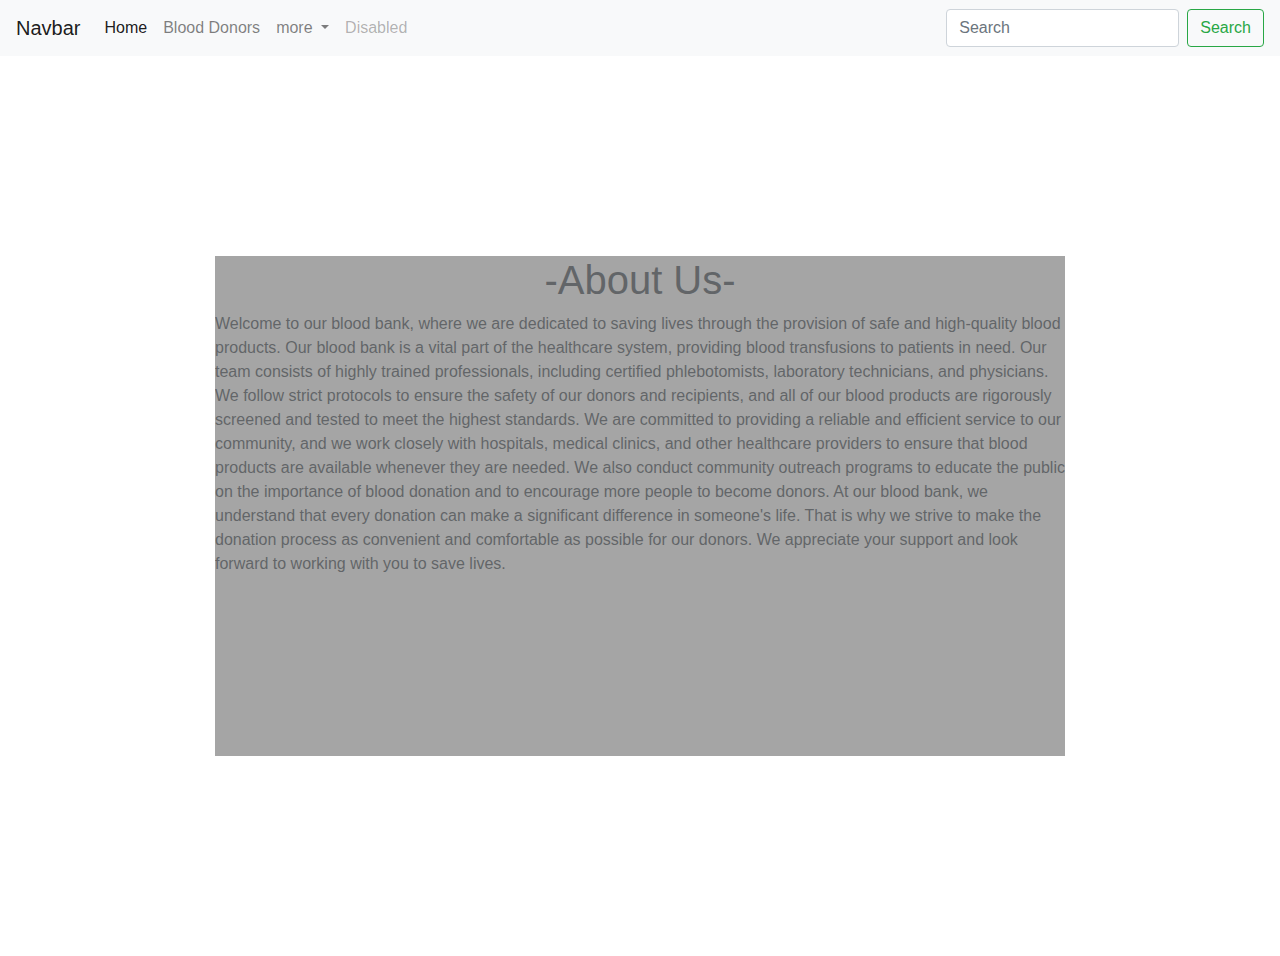
<file: aboutus.html>
<!doctype html>
<html lang="en">

<head>
  <!-- Required meta tags -->
  <meta charset="utf-8">
  <meta name="viewport" content="width=device-width, initial-scale=1, shrink-to-fit=no">

  <!-- Bootstrap CSS -->
  <link rel="stylesheet" href="https://cdn.jsdelivr.net/npm/bootstrap@4.3.1/dist/css/bootstrap.min.css"
    integrity="sha384-ggOyR0iXCbMQv3Xipma34MD+dH/1fQ784/j6cY/iJTQUOhcWr7x9JvoRxT2MZw1T" crossorigin="anonymous">
  <link rel="stylesheet" href="style3.css">

  <title>About US</title>
</head>

<body>
  <nav class="navbar navbar-expand-lg navbar-light bg-light">
    <a class="navbar-brand" href="#">Navbar</a>
    <button class="navbar-toggler" type="button" data-toggle="collapse" data-target="#navbarSupportedContent"
      aria-controls="navbarSupportedContent" aria-expanded="false" aria-label="Toggle navigation">
      <span class="navbar-toggler-icon"></span>
    </button>

    <div class="collapse navbar-collapse" id="navbarSupportedContent">
      <ul class="navbar-nav mr-auto">
        <li class="nav-item active">
          <a class="nav-link" href="#">Home <span class="sr-only">(current)</span></a>
        </li>
        <li class="nav-item">
          <a class="nav-link" href="blood_donors.html">Blood Donors</a>
        </li>
        <li class="nav-item dropdown">
          <a class="nav-link dropdown-toggle" href="#" id="navbarDropdown" role="button" data-toggle="dropdown"
            aria-haspopup="true" aria-expanded="false">
            more
          </a>
          <div class="dropdown-menu" aria-labelledby="navbarDropdown">
            <a class="dropdown-item" href="#">Helps</a>
            <a class="dropdown-item" href="#">partners</a>
            <div class="dropdown-divider"></div>
            <a class="dropdown-item" href="#">booking</a>
          </div>
        </li>
        <li class="nav-item">
          <a class="nav-link disabled" href="#" tabindex="-1" aria-disabled="true">Disabled</a>
        </li>
      </ul>
      <form class="form-inline my-2 my-lg-0">
        <input class="form-control mr-sm-2" type="search" placeholder="Search" aria-label="Search">
        <button class="btn btn-outline-success my-2 my-sm-0" type="submit">Search</button>
      </form>
    </div>
  </nav>
  <div class="main">
    <div class="box">
      <h1 style="text-align: center;">-About Us-</h1>
      <p>
        Welcome to our blood bank, where we are dedicated to saving lives through the provision of safe and high-quality
        blood products. Our blood bank is a vital part of the healthcare system, providing blood transfusions to
        patients in need.

        Our team consists of highly trained professionals, including certified phlebotomists, laboratory technicians,
        and physicians. We follow strict protocols to ensure the safety of our donors and recipients, and all of our
        blood products are rigorously screened and tested to meet the highest standards.

        We are committed to providing a reliable and efficient service to our community, and we work closely with
        hospitals, medical clinics, and other healthcare providers to ensure that blood products are available whenever
        they are needed. We also conduct community outreach programs to educate the public on the importance of blood
        donation and to encourage more people to become donors.

        At our blood bank, we understand that every donation can make a significant difference in someone's life. That
        is why we strive to make the donation process as convenient and comfortable as possible for our donors. We
        appreciate your support and look forward to working with you to save lives.






      </p>
    </div>
  </div>
  <!-- Optional JavaScript -->
  <!-- jQuery first, then Popper.js, then Bootstrap JS -->
  <script src="https://code.jquery.com/jquery-3.3.1.slim.min.js"
    integrity="sha384-q8i/X+965DzO0rT7abK41JStQIAqVgRVzpbzo5smXKp4YfRvH+8abtTE1Pi6jizo"
    crossorigin="anonymous"></script>
  <script src="https://cdn.jsdelivr.net/npm/popper.js@1.14.7/dist/umd/popper.min.js"
    integrity="sha384-UO2eT0CpHqdSJQ6hJty5KVphtPhzWj9WO1clHTMGa3JDZwrnQq4sF86dIHNDz0W1"
    crossorigin="anonymous"></script>
  <script src="https://cdn.jsdelivr.net/npm/bootstrap@4.3.1/dist/js/bootstrap.min.js"
    integrity="sha384-JjSmVgyd0p3pXB1rRibZUAYoIIy6OrQ6VrjIEaFf/nJGzIxFDsf4x0xIM+B07jRM"
    crossorigin="anonymous"></script>
</body>

</html>
</file>
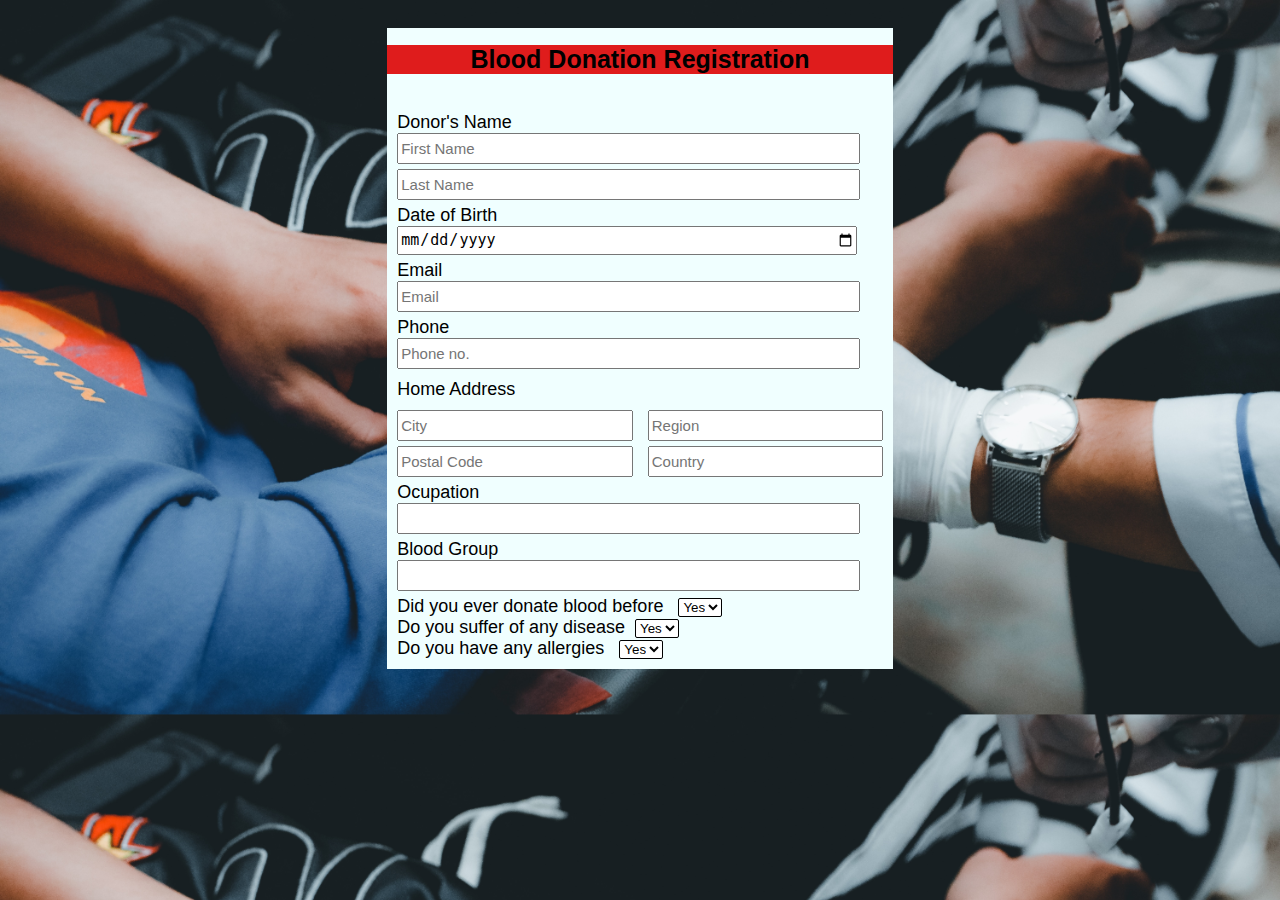
<file: donation.html>
<!DOCTYPE html>
<html lang="en">

<head>
  <meta charset="UTF-8">
  <meta http-equiv="X-UA-Compatible" content="IE=edge">
  <meta name="viewport" content="width=device-width, initial-scale=1.0">
  <title>Document</title>
  <!-- <link rel="stylesheet" href="login.css"> -->
  <link rel="stylesheet" href="donation.css">
  <style>
    body {
      background-image: url(/bootstrap2/image/login_background.jpg);
      background-size: cover;
    }

    .abc {
      height: 15vh;
      width: 100%;
    }
  </style>
</head>

<body>
  

  <div class="donation-box">
    <h1 style="font-size: 25px;">Blood Donation Registration</h1>
    <br>
    <form>
      <div>
        <label for="">Donor's Name</label>
        <input type="text" placeholder="First Name">
        <input  type="text" placeholder="Last Name">
      </div>
      <div>
        <label for="">Date of Birth</label>
        <input  type="date" placeholder="">
      </div>
      <div>
        <label for="">Email</label>
        <input type="email" placeholder="Email" name="" id="">
      </div>
      <label for="">Phone</label>
      <input placeholder="Phone no." type="text">
      <label for="">Home Address</label>
      <input style="width: 45%;visibility: hidden;" type="text">
      <input style="width: 45%;" placeholder="City" type="text">
      <input style="width: 45%;" placeholder="Region" type="text">
      <input style="width: 45%;" placeholder="Postal Code" type="text">
      <input style="width: 45%;" placeholder="Country" type="text">
      <label style="display: block;" for="">Ocupation</label>
      <input type="text">
      <label for="">Blood Group</label>
      <input type="text">
      <br>
      <label for="">Did you ever donate blood before <select name="" id="">
        <option value="">Yes</option>
        <option value="">No</option>
      </select></label>
      <br>
      <label  for="">Do you suffer of any disease<select name="" id="">
        <option  value="">Yes</option>
        <option value="">No</option>
      </select></label>
      <br>
      <label for="">Do you have any allergies <select name="" id="">
        <option value="">Yes</option>
        <option value="">No</option>
      </select></label>
    
      <!-- <label style="margin-left: 30px;" for="">Do you suffer of any disease</label>
      <input type="checkbox"> -->
    
      <!-- <p class="para-2">Not have a account? <a href="signup.html">signup here</a></p> -->
    </form>
  </div>
</body>
</html>
</file>
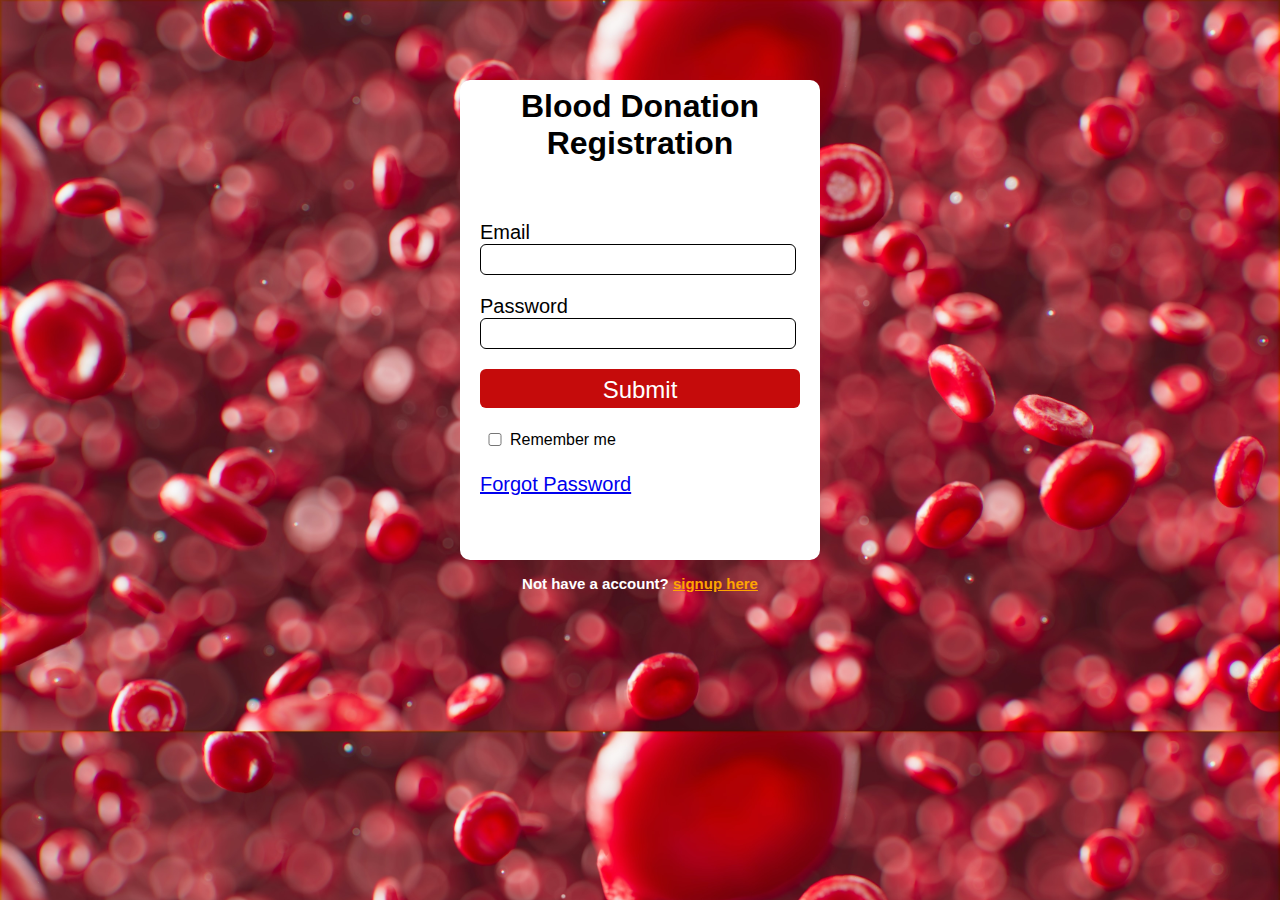
<file: login.html>
<!DOCTYPE html>
<html lang="en">

<head>
  <meta charset="UTF-8">
  <meta http-equiv="X-UA-Compatible" content="IE=edge">
  <meta name="viewport" content="width=device-width, initial-scale=1.0">
  <title>Document</title>
  <link rel="stylesheet" href="login.css">
  <style>
    body {
      background-image: url(/bootstrap2/image/anirudh-djo3iNJpaOE-unsplash.jpg);
      background-size: cover;
    }

    .abc {
      height: 15vh;
      width: 100%;
    }
  </style>
</head>

<body>

  
  <div class="login-box">
    <h1>Blood Donation Registration</h1>
    <br>
    <form>
      <label for="">Email</label>
      <input type="email" placeholder="">
      <label for="">Password</label>
      <input type="password" placeholder="">
      <input type="button" name="" value="Submit" id="">
      <div style="display:flex;padding-top: 20px;align-items: center;" class="remember">
        <input style="margin: 5px;width: 20px" type="checkbox" name="" id=""><span>Remember me</span>
      </div>
      <p style="padding-top:2px"><a style="display:flex ;" href="#">Forgot Password</a></p>
    </form>
  </div>
  <p class="para-2">Not have a account? <a href="signup.html">signup here</a></p>
</body>

</html>
</file>
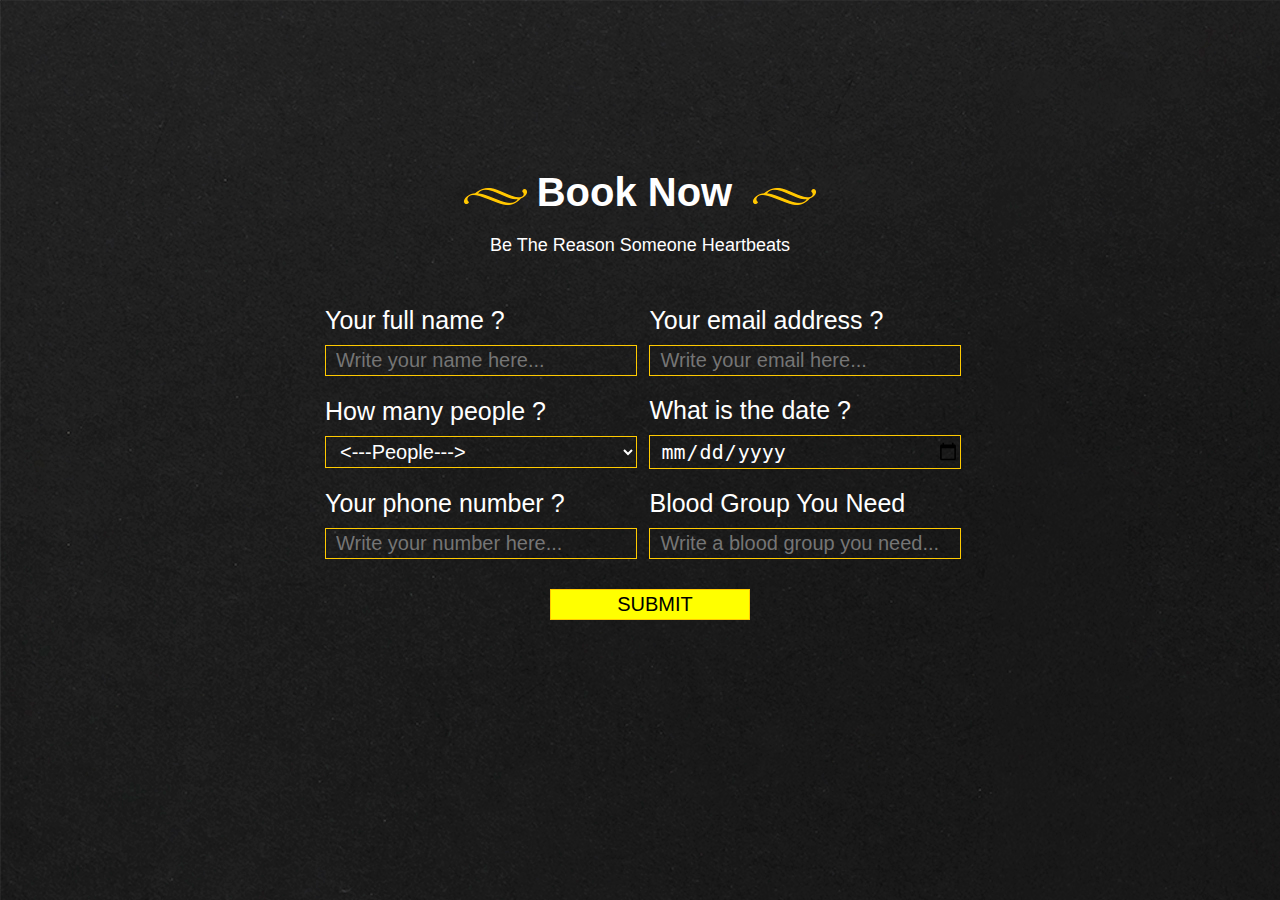
<file: bootstrap2/Responsive-Booking-Form-/Booking.html>
<!DOCTYPE html>
<html lang="en">

<head>
    <meta charset="UTF-8">
    <meta http-equiv="X-UA-Compatible" content="IE=edge">
    <meta name="viewport" content="width=device-width, initial-scale=1.0">
    <link rel="stylesheet" href="abc.css">
    <title>Blood Booking</title>
    <style>
        body{
            font-family: 'Gill Sans', 'Gill Sans MT', Calibri, 'Trebuchet MS', sans-serif;
        }
    </style>
</head>

<body class="main_bg">
    <div class="form">
        <div class="form-text">
            <h1><span><img src="art-1.png" alt=""></span>Book Now <span><img src="art-1.png" alt=""></span></h1>
            <p>Be The Reason Someone Heartbeats</p>
        </div>
        <div class="main-form">
            <form action="index.php" method="get">
                <div>
                    <span>Your full name ?</span>
                    <input type="text" name="name" id="name" placeholder="Write your name here..." required>
                </div>
                <div>
                    <span>Your email address ?</span>
                    <input type="email" name="name" id="name" placeholder="Write your email here..." required> 
                </div>
                <div>
                    <!-- <---this is the select option--->
                    <span>How many people ?</span>
                    <select name="people" id="people" required>
                        <option value=""><---People---></option>
                        <option value="1">1 People</option>
                        <option value="2">2 People</option>
                        <option value="3">3 People</option>
                        <option value="4">4 People</option>
                    </select>
                    <!-- <---this is the select option--->
                </div>
                <div>
                    <span>What is the date ?</span>
                    <input type="date" name="date" id="date" placeholder="date" required>
                </div>
                <div>
                    <span>Your phone number ?</span>
                    <input type="number" name="number" id="number" placeholder="Write your number here..." required>
                </div>
                <div>
                    <span>Blood Group You Need</span>
                    <input type="text" name="name" id="name" placeholder="Write a blood group you need..." required>
                </div>
                <div id="submit">
                    <input type="submit" value="SUBMIT" id="submit">
                </div>


            </form>
        </div>
    </div>
</body>

</html>
</file>
<file: style3.css>
body{
    background-image: url(https://img.freepik.com/free-vector/happy-world-blood-donor-day-red-grey-yellow-background-social-media-design-banner-free-vector_1340-21612.jpg?w=1380&t=st=1680411956~exp=1680412556~hmac=59b3e99fcd5649b3c0f835b208f3364b372ba232f5c4998d23e94e4a04aa9311);
    background-repeat: no-repeat;
    background-size: cover;
    


}
.main{
    width: 100vw;
    height: 100vh;
    
    display: flex;
    justify-content: center;
    align-items: center;
}
.box{
    background-color: grey;
    height: 500px;
    width: 850px;
    opacity: 0.7;
    /* backface-visibility: ; */
}
h{
   text-align: center; 
}
p{
    font-size:medium;
    font-weight: 500;
    font-display:inherit;
}
</file>
<file: login.css>
body{
	/* background-color: yellow; */
	/* background-image:/img/logo.png ; */
	font-family: 'Roboto', sans-serif;
}
.signup-box{
	width: 360px;
	height: 590px;
	margin: auto;
	/* background-color: aliceblue; */
	background-image: url(/img/internal_b0x.jpg);

	background-size: cover;
	border-radius: 10px;

}
.login-box{
	width: 360px;
	height: 480px;
	/* background-image: url(); */
	background-color: white;
	background-size: cover;
	/* background-color: white; */
	margin: auto;
	margin-top: 80px;
	border-radius: 10px;
	/* padding-top: 100px; */
	/* display: flex; */
	justify-content: center;
	/* align-items: center; */
}
h1{
	text-align:center ;
	padding-top:8px;
	

}
h4{
	text-align:center ;

}
form{
	width: 300px;
	margin-left: 20px;
}
form label{
	display: flex;
	margin-top: 20px;
	font-size: 20px;
}
form input{
	width: 100%;
	padding: 7px;
	border: none;
	border: 1px solid black;
	border-radius: 6px;
	outline: none;
}

input[type="button"]{
	width: 320px;
	height: 39px;
	margin-top: 20px;
	border: none;
	background-color: rgb(197, 11, 11);
	color: white;
	font-size: 24px;
	/* text-align: center; */


}
p{
	text-align: center;
	/* padding-top: 15px; */
	font-size: 20px;
}

.para-2{
	text-align:center;
	color: white;
	font-size: 15px;
	/* margin-top: -10px; */
	font-weight: bolder;
}
.para-2 a{
	color: orange;
	/* font-style: none; */

}

/* .login-submit{

} */
</file>
<file: donation.css>
body{
    display: flex;
    justify-content: center;
    align-items: center;
    font-family: 'Gill Sans', 'Gill Sans MT', Calibri, 'Trebuchet MS', sans-serif;
    font-size: 18px;
}
body h1{
    display: flex;
    justify-content: center;
    background-color: rgb(223, 28, 28);
}
.donation-box{
   width: 40%;
   height: 80%;
   background-color: azure;
   margin: 20px;
}
.donation-box form{
    height: 80%;
    padding-bottom: 10px;
}
form{
    /* display: flex;  */
    margin: auto;
    /* height: ; */

}
/* form div{
} */
input{
     width: 90%;
    margin-bottom:5px ;
    margin-left:10px ;
    height: 25px;
    font-size: 15px;
    
}
label{
    margin-left: 10px;
}
select{
    margin-left: 10px;
    background-color: white;
    border: 0.5px solid black;
    border-radius: 2px;


}
</file>
<file: bootstrap2/Responsive-Booking-Form-/abc.css>
@import url('https://fonts.googleapis.com/css2?family=Akaya+Telivigala&display=swap');

*{
    margin: 0;
    padding: 0;
}
body{
    font-family: 'Gill Sans', 'Gill Sans MT', Calibri, 'Trebuchet MS', sans-serif;
}
.main_bg{
    background-image: url(background.jpg);
    max-width: 1280px;
    height: 800px;
    display: flex;
    justify-content: center;
    align-items: center;
    margin: 0 auto;
}
.form{
    width: 650px;
}

.form-text{
    text-align: center;
    margin: 0 0 40px 0;
}
.form-text h1 span img{
    margin: 0 10px;

}
.form-text h1{
    color: #fff;

    font-size: 40px;
    margin-bottom: 20px;
}
.form-text p{
    color: #fff;
    /* font-family: 'Akaya Telivigala', cursive; */
    font-size: large;
}

.main-form div{
    margin: 10px 10px;
    width: 300px;
    display: inline-block;
}
.main-form div input {
    width: 100%;
    /* font-family: 'Akaya Telivigala', cursive; */
    background: none;
    border: 1px solid #ffca00;;
    font-size: 20px;
    color: #fff;
    outline: none;
    padding: 3px 0 3px 10px;
    margin-top: 10px;
}
.main-form div select{
    width: 104%;
    /* font-family: 'Akaya Telivigala', cursive; */
    background: none;
    border: 1px solid #ffca00;;
    font-size: 20px;
    color: #fff;
    outline: none;
    padding: 3px 0 3px 10px;
    margin-top: 10px;
}
.main-form div span{
    width: 100%;
    /* font-family:'Gill Sans', 'Gill Sans MT', Calibri, 'Trebuchet MS', sans-serif; */
    color: #fff;
    font-size: 25px;
}

#submit{
    width: 100%;
    text-align: center;
}
#submit input{
    /* font-family: 'Akaya Telivigala', cursive; */
    width: 200px;
    background-color: yellow !important;
    color: black !important;
    transition: all .3s;
}
#submit input:hover{
    /* font-family: 'Akaya Telivigala', cursive; */
    width: 200px;
    background-color: black !important;
    color: #fff !important;
}
#submit input:active{
    font-size: 19px;
    background-color: rgb(46, 20, 5) !important;
    color: #fff !important;
}


@media screen and (max-width:710px) {
    .main-form{
        text-align: center;
    }
}

/* make by ruhul amin */
</file>
